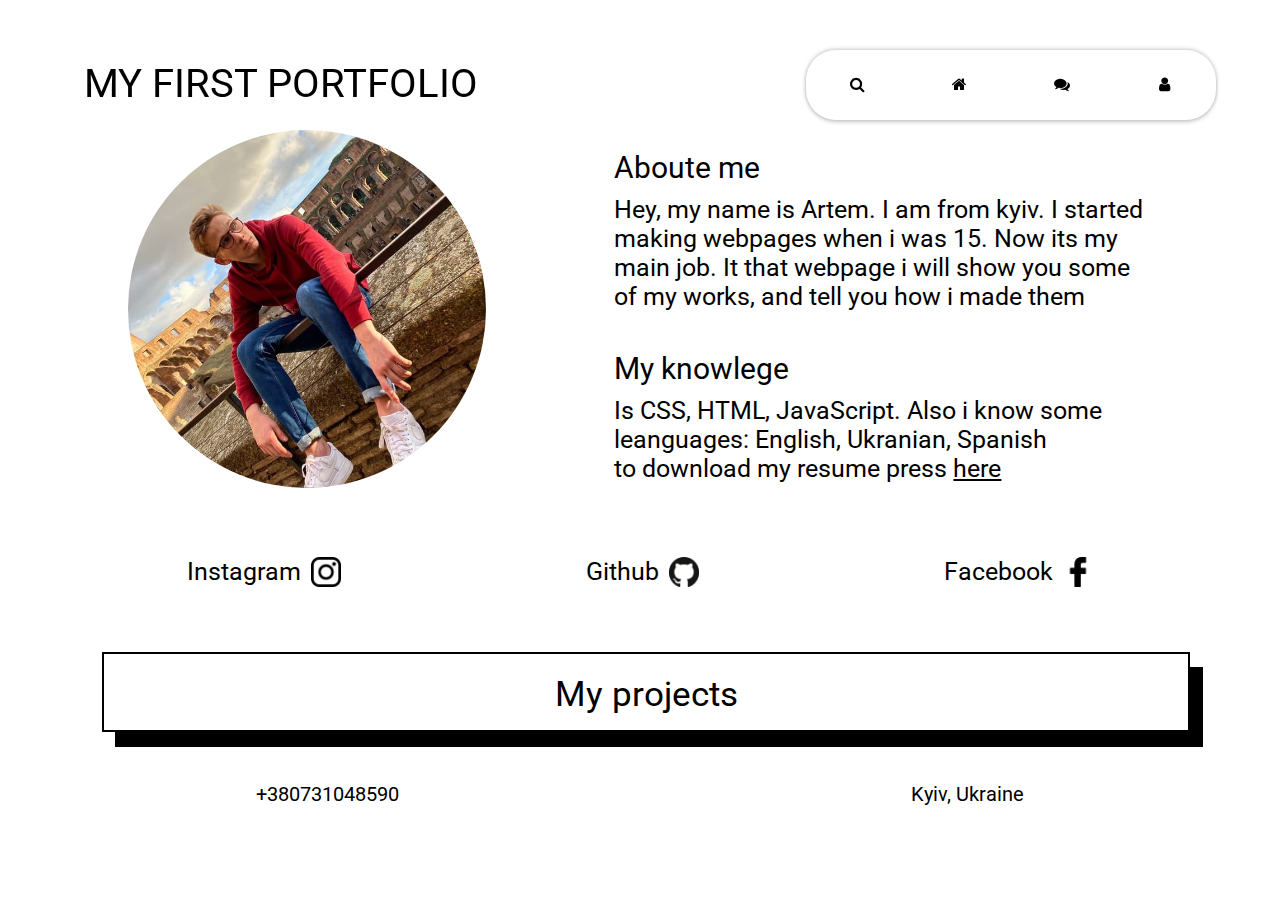
<file: index.html>
<!DOCTYPE html>
<html lang="en">
<head>
    <meta charset="UTF-8">
    <meta name="viewport" content="initial-scale=1.0, width=device-width">
    <meta name="description" content="My first portfolio landing">
    <meta name="keywords" content="portfolio, ucode">
    <meta name="author" content="director-a">
    <title>portfolio</title>
    <link rel="stylesheet" href="./css/style.css" >
    <link rel="stylesheet" href="./assets/font-awesome-4.7.0/css/font-awesome.min.css">
    
    <link rel="preconnect" href="https://fonts.gstatic.com">
    <link href="https://fonts.googleapis.com/css2?family=Roboto&display=swap" rel="stylesheet">
</head>
<body>
<div class="header">
   <div class="main-text">
       <p class="main-text">My first portfolio</p>
   </div>
   
    <div class="container">
        <ul>
            <li>
                <i class="fa fa-search" aria-hidden="true"></i>
                <span>explore</span>
            </li>
            <li>
                <i class="fa fa-home" aria-hidden="true"></i>
                <span>home</span>
            </li>
            <li>
                <i class="fa fa-comments" aria-hidden="true"></i>
                <span>message</span>
            </li>
            <li>
                <i class="fa fa-user" aria-hidden="true"></i>
                <span>profile</span>
            </li>
        </ul>
    </div>  
</div>

<div class="main-part">
    <div class="main-part-1">
        <img src="./assets/images/me.jpg" class="me" alt="">
    </div>
    <div class="main-part-2">
        <div class="subtitle1 subtitle">Aboute me</div>
        <div class="title title1">Hey, my name is Artem. I am from kyiv. I started making webpages when i was 15. Now its my main job. It that webpage i will show you some of my works, and tell you how i made them </div>
        <div class="subtitle2 subtitle ">My knowlege</div>
        <div class="title">Is CSS, HTML, JavaScript. Also i know some leanguages: English, Ukranian, Spanish <br>to download my resume press <a class="presshere" href="#">here</a></div>
    </div>
</div>

<div class="footer">
    <div class="social">
        <a class="social1" href="https://www.instagram.com/a.a.avramenko/">
            <div class="inst">Instagram</div>
            <img class="icon" src="./assets/images/instagram.png" alt="">
        </a>
        
        <a class="social1" href="https://github.com/director-a">
            <div class="github">Github</div>
            <img class="icon" src="./assets/images/github.png" alt="">
        </a>
        
        <a class="social1" href="https://www.facebook.com/artem.avramenko.1804">
            <div class="facebook">Facebook</div>
            <img class="icon" src="./assets/images/facebook.png" alt="">
        </a>
    </div>
</div>

<div class="more-info">
    <div id="layer1" class="inf-lay-1">My projects</div>
    <div id="layer2" class="inf-lay-2">Coming soon...</div>
</div>

<div class="down">
	<div class="my-number downer">+380731048590</div>
	<div class="my-location downer">Kyiv, Ukraine</div>
</div>
</body>
</html>
</file>
<file: css/style.css>
*{
    margin: 0;
    padding: 0;
    box-sizing: border-box;
    font-family: 'Roboto', sans-serif;
}
@media(max-width: 1000px){
    
    .header{
        display: flex;
        flex-direction: column;
        text-align: center;
        align-content: center;
        align-items: center;
/*		position: fixed;*/
        
    }
   .main-text{
    text-transform: uppercase;
    font-size: 40px;
       padding-top: 20px;
       padding-bottom: 10px;
}
.container{
    text-transform: translate(-50%, -50%);
    width: 400px;
    height: 70px;
    background-color: #fff;
    box-shadow: 0 2px 4px rgba(0,0,0, .2),
        0 -1px 4px rgba(0,0,0,.2);
    overflow: hidden;
    border-radius: 30px;
}
    .social{
        display: flex;
        flex-direction: column;
        text-align: center;
        align-content: center;
        align-items: center;
		padding-bottom: 40px;
    }
    .main-part{
    display: flex;
    flex-direction: column;
        align-content: center;
        align-items: center;
        text-align: center;
    }
    .main-part-1{
     width: 28%;
		align-content: center;
		align-items: center;
}
	.main-part-2{
		padding-bottom: 30px;
		 width: 90%;
		margin-left: 5%;
		margin-right: 5%;
		margin-top: 20px;
	}
	.inf-lay-1, .inf-lay-2{
		height: 120px;
		 padding-top: 35px;
	}
}
@media(min-width: 1001px){
    .header{
        display: flex;
        flex-direction: row;
        justify-content: space-between;
        width: 100%;
		position: fixed;
        
    }
   .main-text{
    text-transform: uppercase;
    font-size: 40px;
    margin-left: 5%;
       width: 400px;
       padding-top: 15px;
       
}
.container{
    text-transform: translate(-50%, -50%);
    width: 410px;
    height: 70px;
    background-color: #fff;
    box-shadow: 0 2px 4px rgba(0,0,0, .2),
        0 -1px 4px rgba(0,0,0,.2);
    overflow: hidden;
    border-radius: 30px;
    margin-right: 5%;
    margin-top: 20px;
}
    .social{
        display: flex;
        flex-direction: row;
    }
    .main-part{
    display: flex;
    flex-direction: row;
		padding-top: 100px;
    }
	.main-part-1{
     width: 28%;
    margin-left: 10%;
    margin-right: 5%;
}
	.main-part-2{
    width: 42%;
    margin-left: 5%;
    margin-right: 10%;
    margin-top: 20px;
} 
	.inf-lay-1, .inf-lay-2{
		height: 80px;
		padding-top: 20px;
	}    
}

ul{
    list-style: none;
    height: 100%;
    display: flex;
    align-items: center;
    justify-content: space-around;
}
li{
    display: block;
    width: calc(330px / 4);
    height: 70px;
    text-align: center;
    line-height: 70px;
}
.fa{
    font-size: 1.3em;
    transition: 0.5s;
}
span{
    display: block;
    font-size: .8em;
    transform: translateY(-20px);
    transition: .5s cubic-bezier(.75, -1, 0, 1.15);
    text-transform: uppercase;
}
li:hover .fa{
    transform: translateY(-200px);
}
li:hover span{
    transform: translateY(-70px);
} 

/*main-part*/


.main-part{
    width: 100%;
    margin-top: 30px;
}
.me{
    width: 100%;
    border-radius: 50%;
    transition: all .2s linear;
}
.me:hover{
    transform: rotate(180deg);
}   
.subtitle{
    font-size: 30px;
    margin-bottom: 10px;
} 
.title{
    font-size: 25px;    
}
.title1{
    margin-bottom: 40px;
}
    
/*footer*/
.social{
    width: 90%;
    height: 60px;
    background-color: #fff;
    margin-top: 50px;
    transition: .1s;
    margin-left: 5%;
    justify-content: space-around;
}
.social{
  animation-duration: 1s;
  animation-name: slidein;
  animation-iteration-count: 1;
  animation-direction: alternate;
}

@keyframes slidein {
  from {
    margin-left: 110%;
    width: 90%; 
  }

  to {
    margin-left: 5%;
    width: 90%;

  }
}
.icon{
        width: 30px;
    height: 30px;
}
.social1{
    display: flex;
    flex-direction: row;
    padding-top: 15px;
}
.inst, .github, .facebook{
    font-size: 25px;
    margin-right: 10px;
}
.social1{
    color: black;
    text-decoration: none;
}
.social1:hover{
    font-weight: bolder;
}
/*more info*/
 .inf-lay-1{
    margin-top: 50px;
    width: 85%;
    margin-left: 8%;
    margin-right: 7%;
    background-color: #fff;
    border: 2px solid black;
/*    height: 80px;*/
    position: relative;
    z-index: 2;
    position: absolute; 
    text-align: center;
    font-size: 35px;
/*    padding-top: 15px;*/

}
.inf-lay-1:hover{
    display: none;
}

.inf-lay-2{
    width: 85%;
    margin-right: 6%;
    margin-left: 9%;
    background-color: black;
/*    height: 80px;*/
    position: relative;
    z-index: 1;
    color: white;
    top: 65px;

    text-align: center;
    font-size: 35px;
/*    padding-top: 15px;*/
} 
/*down*/
.down{
	display: flex;
	flex-direction: row;
	justify-content: space-around;
	width: 100%;
	padding-top: 100px;
}
.downer{
	font-size: 20px;
	text-align: center;
	color: black;
}
.presshere{
	color: black;
}
</file>
